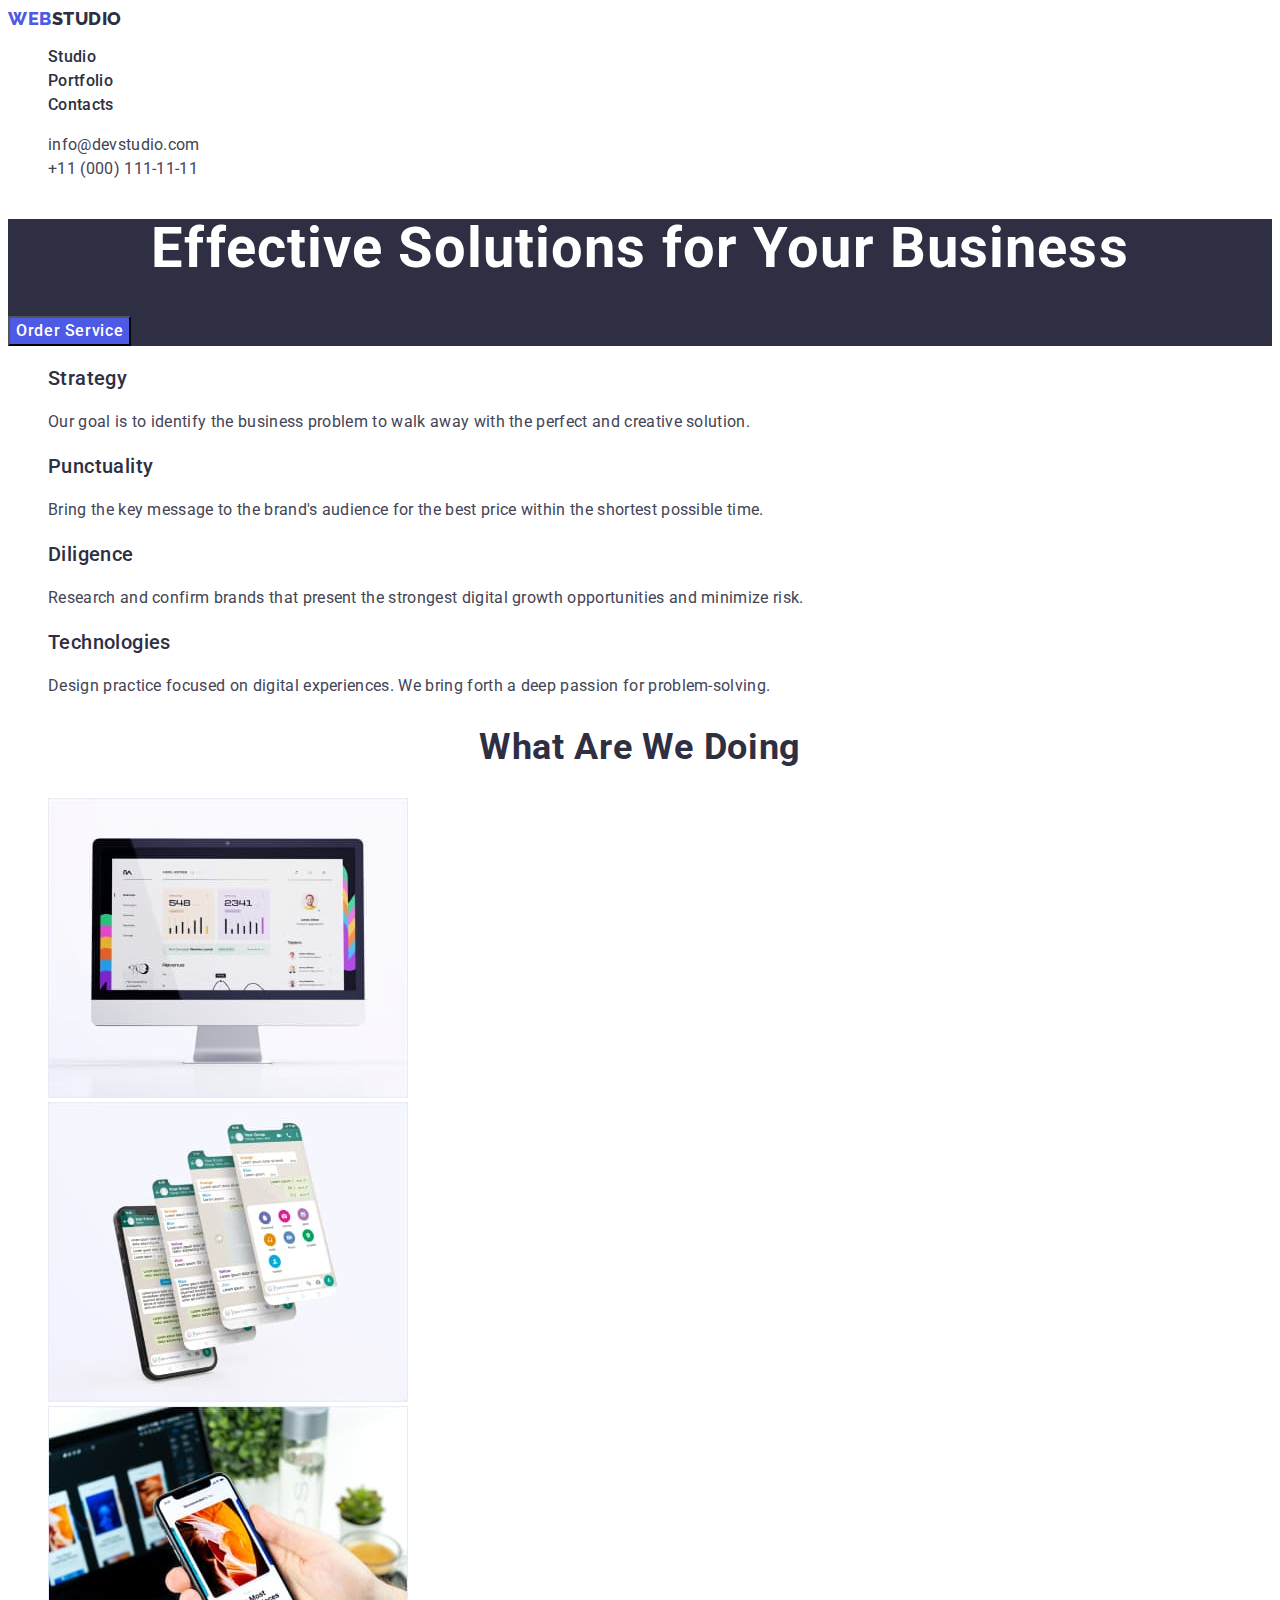
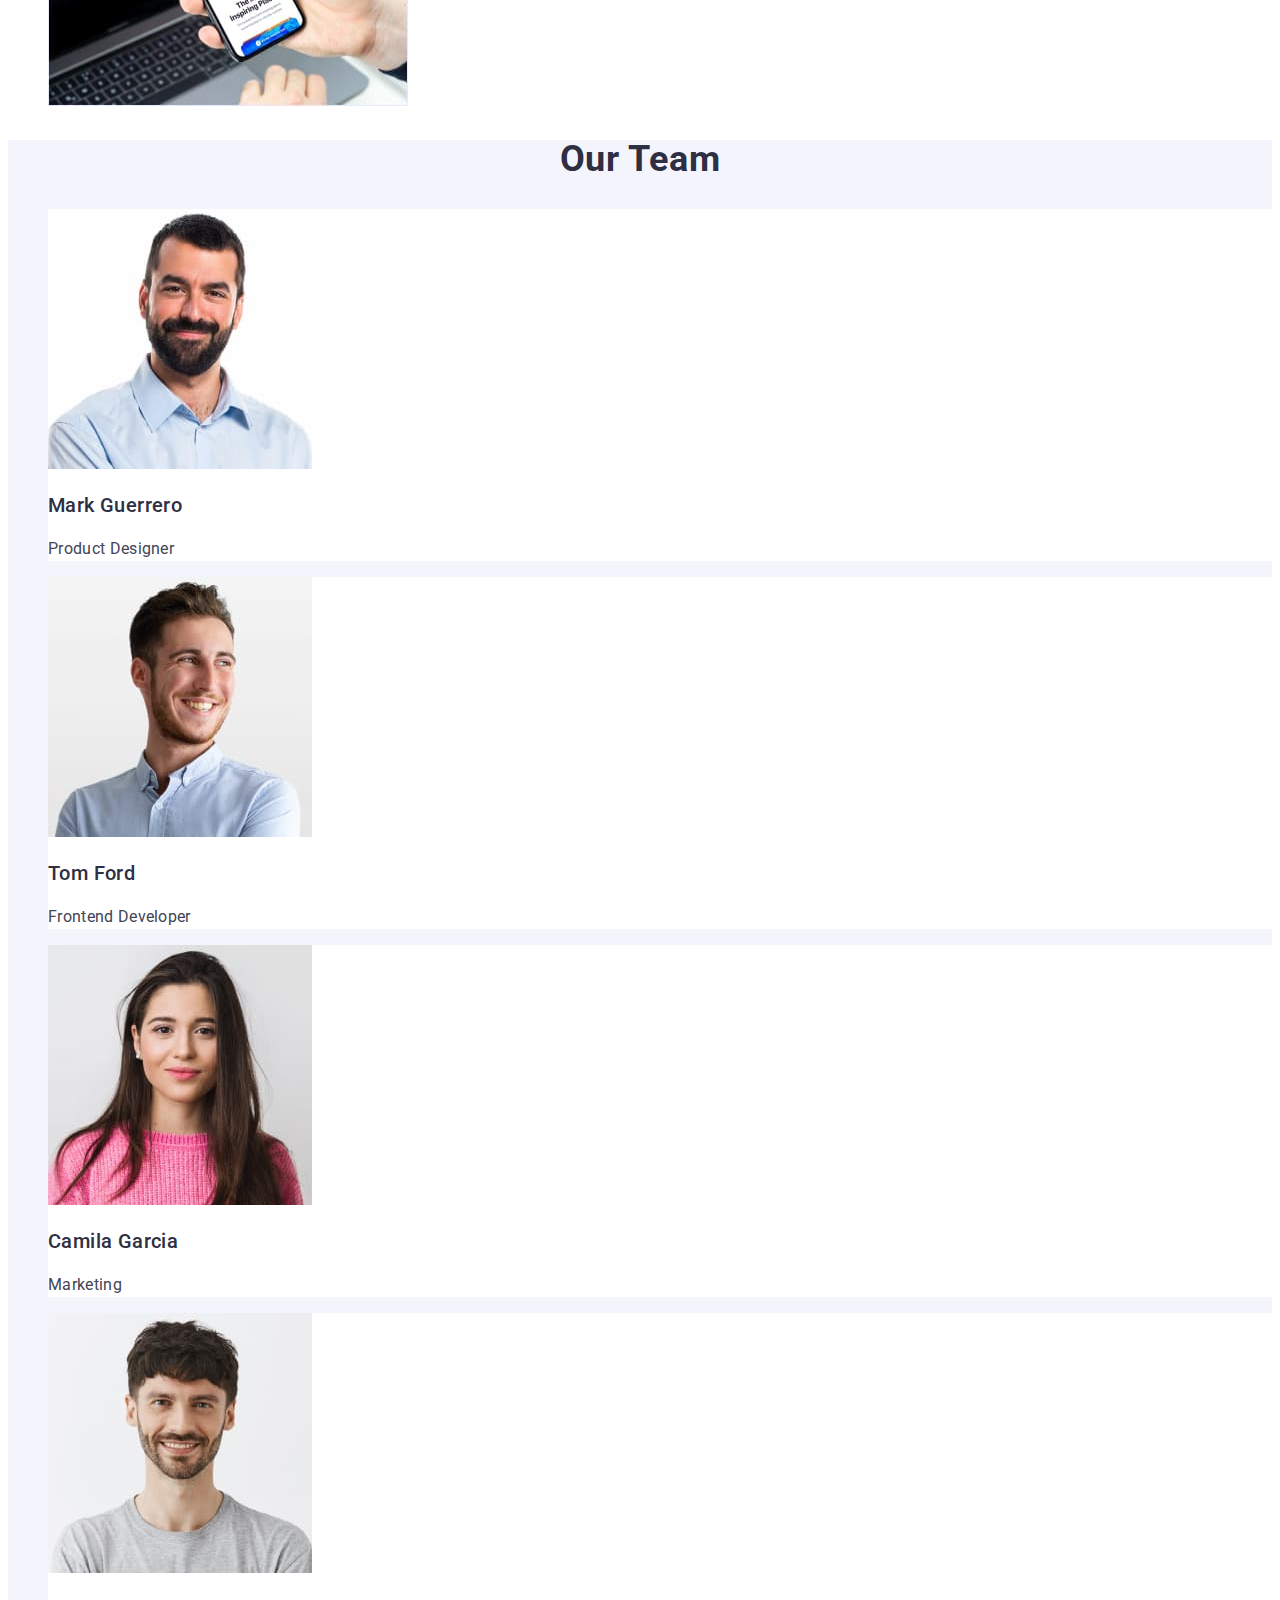
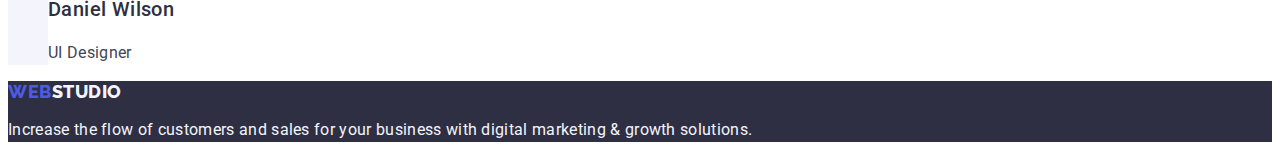
<file: index.html>
<!DOCTYPE html>
<html lang="en">

<head>
  <meta charset="UTF-8" />
  <meta http-equiv="X-UA-Compatible" content="IE=edge" />
  <meta name="viewport" content="width=device-width, initial-scale=1.0" />
  <title>WebStudio</title>
  <link rel="preconnect" href="https://fonts.googleapis.com">
  <link rel="preconnect" href="https://fonts.gstatic.com" crossorigin>
  <link href="https://fonts.googleapis.com/css2?family=Raleway:wght@800&family=Roboto:wght@400;500;700;900&display=swap"
    rel="stylesheet">
  <link rel="stylesheet" href="./css/styles.css">
</head>

<body>
  <!-- Header -->
  <header>
    <!-- Navigation -->
    <nav>
      <a href="./index.html" class="logo link">Web<span class="logo-header">Studio</span></a>
      <ul class="list">
        <li><a href="./index.html" class="nav-link link">Studio</a></li>
        <li><a href="./portfolio.html" class="nav-link link">Portfolio</a></li>
        <li><a href="" class="nav-link link">Contacts</a></li>
      </ul>
    </nav>
    <!-- Contacts -->
    <address class="contacts">
      <ul class="list">
        <li><a href="mailto:info@devstudio.com" class="contact-link link">info@devstudio.com</a></li>
        <li><a href="tel:+110001111111" class="contact-link link">+11 (000) 111-11-11</a></li>
      </ul>
    </address>
  </header>
  <!-- Main content -->
  <main>
    <!-- Hero -->
    <section class="hero">
      <h1 class="hero-title">Effective Solutions for Your Business</h1>
      <button type="button" class="hero-button">Order Service</button>
    </section>

    <!-- Our benefits -->
    <section class="section-benefits">
      <h2 hidden class="section-title">Our benefits</h2>
      <ul class="benefits-list list">
        <li class="benefit-item">
          <h3 class="benefit-title">Strategy</h3>
          <p class="benefit-text">
            Our goal is to identify the business problem to walk away with the
            perfect and creative solution.
          </p>
        </li>
        <li class="benefits-item">
          <h3 class="benefit-title">Punctuality</h3>
          <p class="benefit-text">
            Bring the key message to the brand's audience for the best price
            within the shortest possible time.
          </p>
        </li>
        <li class="benefits-item">
          <h3 class="benefit-title">Diligence</h3>
          <p class="benefit-text">
            Research and confirm brands that present the strongest digital
            growth opportunities and minimize risk.
          </p>
        </li>
        <li class="benefits-item">
          <h3 class="benefit-title">Technologies</h3>
          <p class="benefit-text">
            Design practice focused on digital experiences. We bring forth a
            deep passion for problem-solving.
          </p>
        </li>
      </ul>
    </section>

    <!-- What are we doing -->
    <section class="section-work">
      <h2 class="section-title">What are we doing</h2>
      <ul class="work-list list">
        <li>
          <img src="./images/what-are-we-doing/img-monitor.jpg" alt="website on a computer monitor" width="360"
            height="300" />
        </li>
        <li>
          <img src="./images/what-are-we-doing/img-application.jpg" alt="application for smartphone" width="360"
            height="300" />
        </li>
        <li>
          <img src="./images/what-are-we-doing/img-mobile-version.jpg" alt="mobile version of the website" width="360"
            height="300" />
        </li>
      </ul>
    </section>

    <!-- Our Team -->
    <section class="section-team">
      <h2 class="section-title">Our Team</h2>
      <ul class="team-list list">
        <li class="team-item">
          <img src="./images/our-team/img-mark-guerrero.jpg"
            alt="A smiling man with dark hair, a short haircut and a thick beard with a mustache" width="264"
            height="260" />
          <h3 class="item-team-title">Mark Guerrero</h3>
          <p class="item-team-text">Product Designer</p>
        </li>
        <li class="team-item">
          <img src="./images/our-team/img-tom-ford.jpg"
            alt="Smiling man with blond hair, a short haircut that is combed back and a beard with a mustache"
            width="264" height="260" />
          <h3 class="item-team-title">Tom Ford</h3>
          <p class="item-team-text">Frontend Developer</p>
        </li>
        <li class="team-item">
          <img src="./images/our-team/img-camila-garcia.jpg" alt="Smiling woman with dark, long, straight hair"
            width="264" height="260" />
          <h3 class="item-team-title">Camila Garcia</h3>
          <p class="item-team-text">Marketing</p>
        </li>
        <li class="team-item">
          <img src="./images/our-team/img-daniel-wilson.jpg"
            alt="A smiling man with short dark hair and a short beard with a mustache" width="264" height="260" />
          <h3 class="item-team-title">Daniel Wilson</h3>
          <p class="item-team-text">UI Designer</p>
        </li>
      </ul>
    </section>
  </main>

  <!-- Footer -->
  <footer class="footer">
    <a href="./index.html" class="logo link">Web<span class="logo-footer">Studio</span></a>
    <p class="footer-text">
      Increase the flow of customers and sales for your business with digital
      marketing &#38; growth solutions.
    </p>
  </footer>
</body>

</html>
</file>
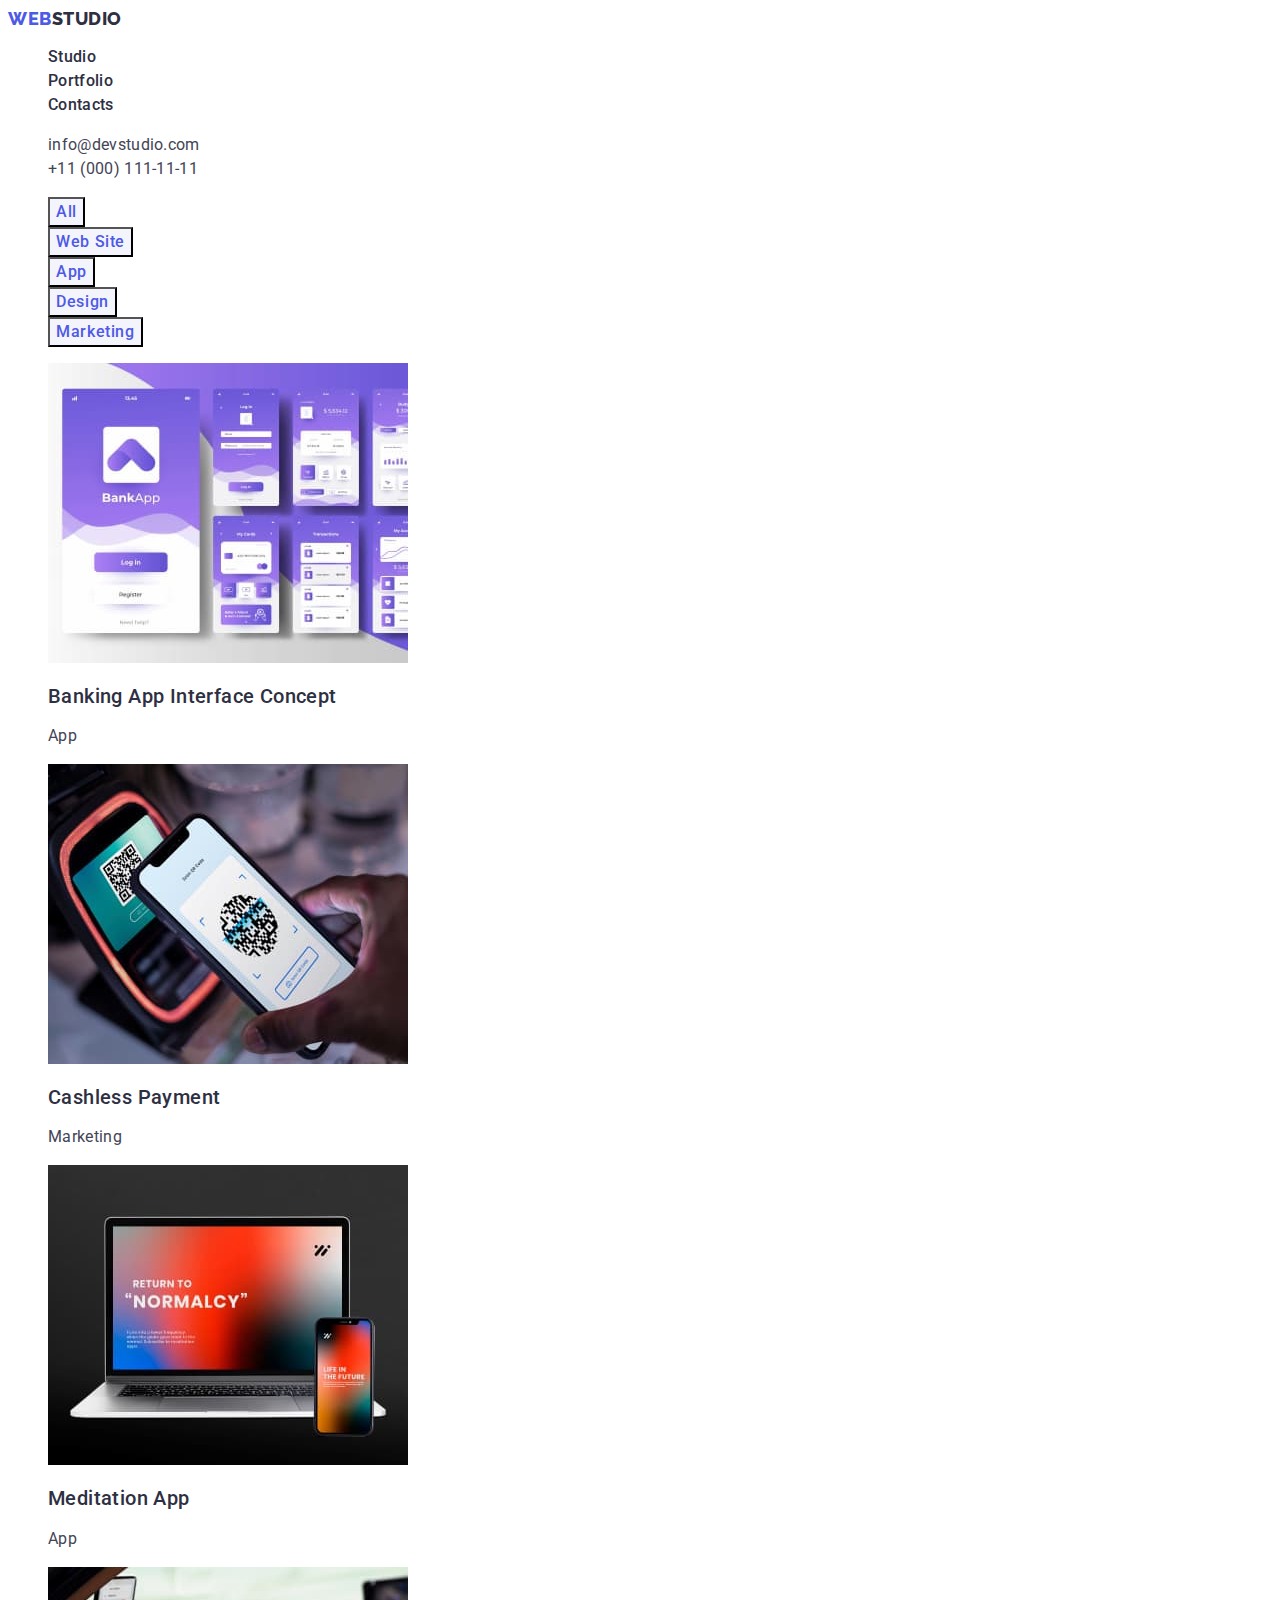
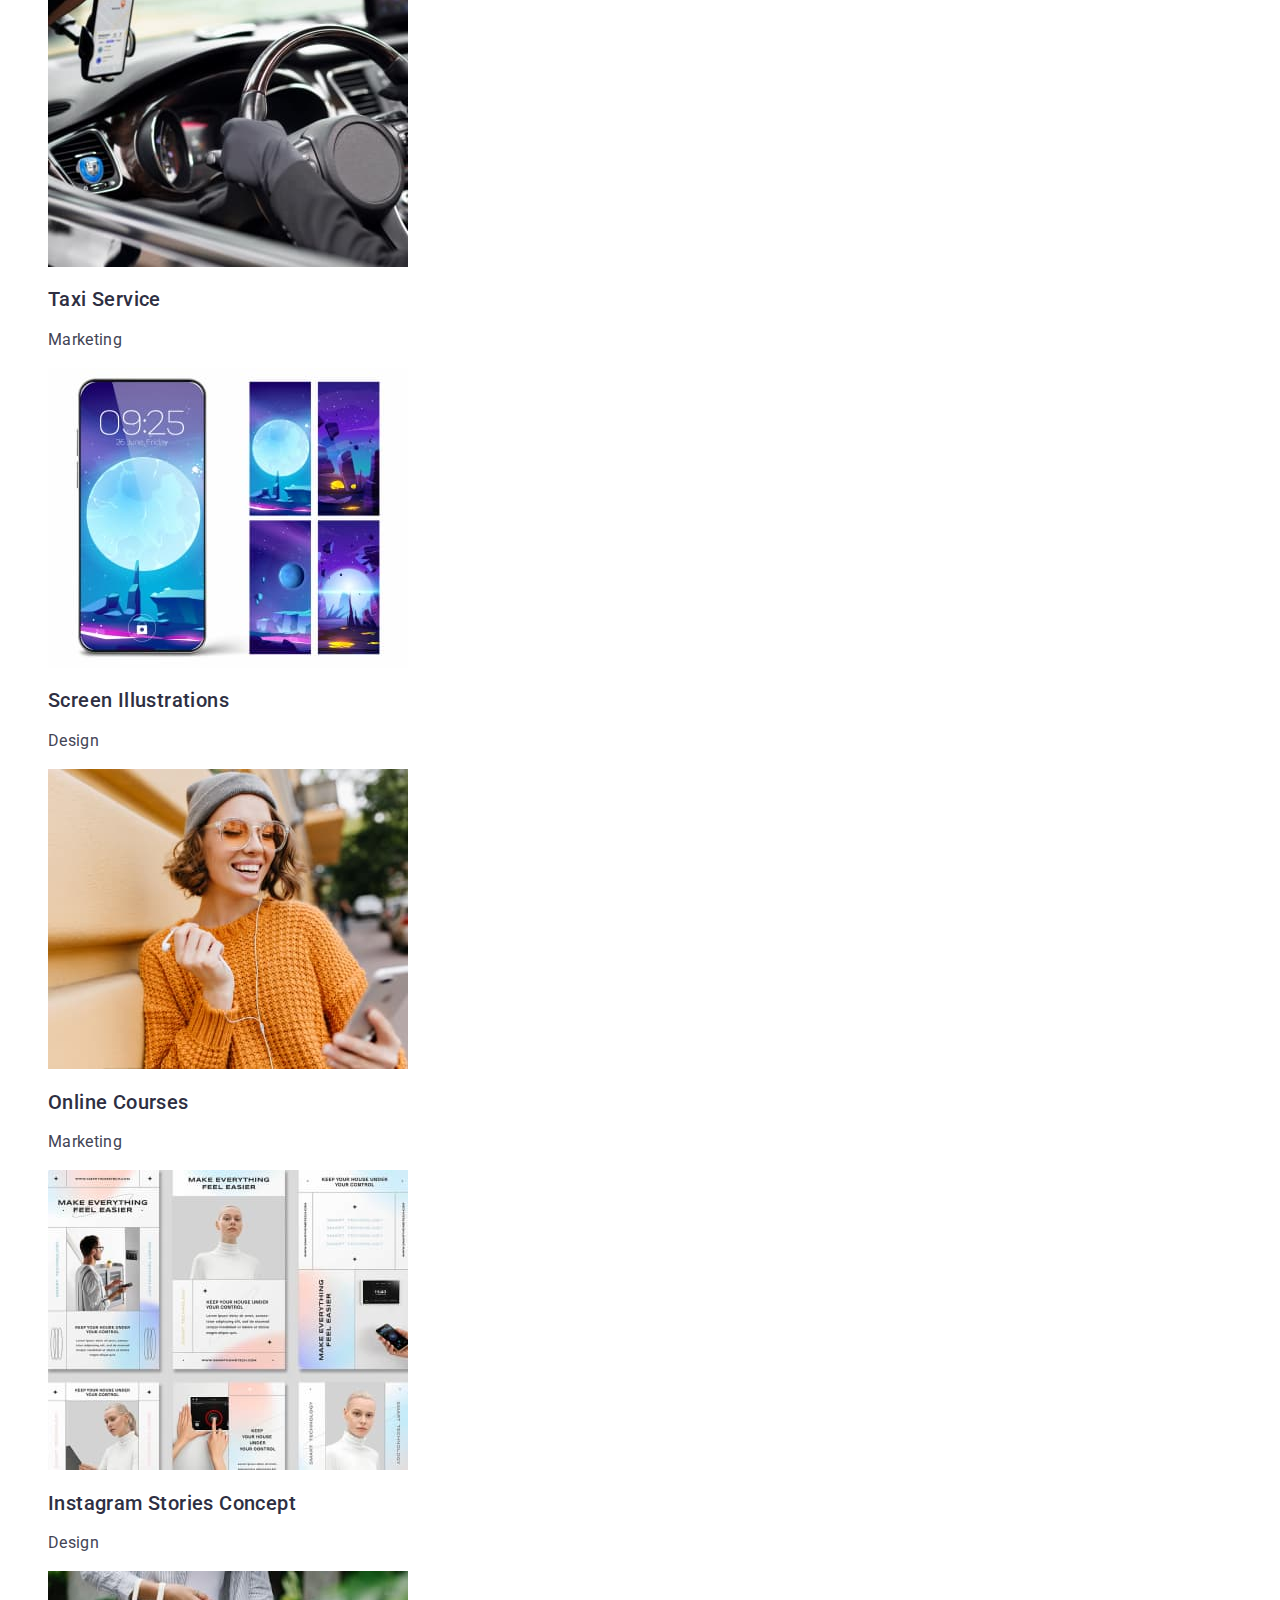
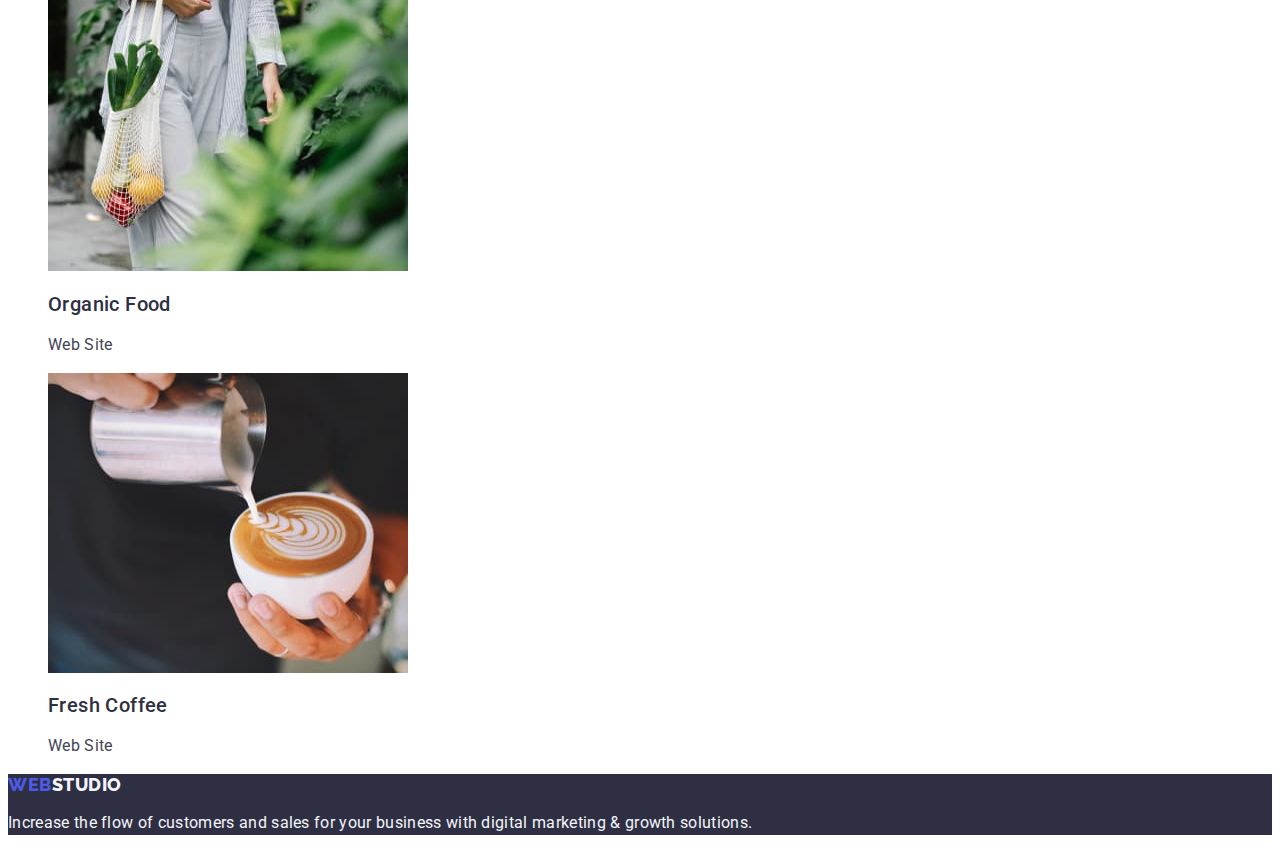
<file: portfolio.html>
<!DOCTYPE html>
<html lang="en">

<head>
    <meta charset="UTF-8" />
    <meta http-equiv="X-UA-Compatible" content="IE=edge" />
    <meta name="viewport" content="width=device-width, initial-scale=1.0" />
    <title>WebStudio</title>
    <link rel="preconnect" href="https://fonts.googleapis.com">
    <link rel="preconnect" href="https://fonts.gstatic.com" crossorigin>
    <link
        href="https://fonts.googleapis.com/css2?family=Raleway:wght@800&family=Roboto:wght@400;500;700;900&display=swap"
        rel="stylesheet">
    <link rel="stylesheet" href="./css/styles.css">
</head>

<body>
    <!-- Header -->
    <header>
        <!-- Navigation -->
        <nav>
            <a href="./index.html" class="logo link">Web<span class="logo-header">Studio</span></a>
            <ul class="list">
                <li><a href="./index.html" class="nav-link link">Studio</a></li>
                <li><a href="./portfolio.html" class="nav-link link">Portfolio</a></li>
                <li><a href="" class="nav-link link">Contacts</a></li>
            </ul>
        </nav>
        <!-- Contacts -->
        <address class="contacts">
            <ul class="list">
                <li><a href="mailto:info@devstudio.com" class="contact-link link">info@devstudio.com</a></li>
                <li><a href="tel:+110001111111" class="contact-link link">+11 (000) 111-11-11</a></li>
            </ul>
        </address>
    </header>

    <!-- Main content -->
    <main>
        <section class="section-portfolio">
            <h1 hidden>Portfolio</h1>
            <!-- Filter -->
            <ul class="portfolio-filtr list">
                <li><button type="button" class="portfolio-filtr-button">All</button></li>
                <li><button type="button" class="portfolio-filtr-button">Web Site</button></li>
                <li><button type="button" class="portfolio-filtr-button">App</button></li>
                <li><button type="button" class="portfolio-filtr-button">Design</button></li>
                <li><button type="button" class="portfolio-filtr-button">Marketing</button></li>
            </ul>
            <ul class="portfolio-list list">
                <li>
                    <a href="" class="portfolio-link link"><img src="./images/page-portfolio/img-8.jpg"
                            alt="Screenshots of the design of the banking application." width="360" height="300">
                        <h2 class="portfolio-title">Banking App Interface Concept</h2>
                        <p class="portfolio-text">App</p>
                    </a>
                </li>
                <li>
                    <a href="" class="portfolio-link link"><img src="./images/page-portfolio/img-7.jpg"
                            alt="A man's hand holds a smartphone that scans a qr-code to make a cashless payment."
                            width="360" height="300">
                        <h2 class="portfolio-title">Cashless Payment</h2>
                        <p class="portfolio-text">Marketing</p>
                    </a>
                </li>
                <li>
                    <a href="" class="portfolio-link link"><img src="./images/page-portfolio/img-6.jpg"
                            alt="The meditation site is displayed on the laptop, and the application of this site on the smartphone is displayed next to it."
                            width="360" height="300">
                        <h2 class="portfolio-title">Meditation App</h2>
                        <p class="portfolio-text">App</p>
                    </a>
                </li>
                <li>
                    <a href="" class="portfolio-link link"><img src="./images/page-portfolio/img-5.jpg"
                            alt="The driver in gloves holds the steering wheel, and a holder with a smartphone, which displays an application for taxi drivers, is fixed on the windshield."
                            width="360" height="300">
                        <h2 class="portfolio-title">Taxi Service</h2>
                        <p class="portfolio-text">Marketing</p>
                    </a>
                </li>
                <li>
                    <a href="" class="portfolio-link link"><img src="./images/page-portfolio/img-4.jpg"
                            alt="Smartphone and screenshots showing the theme of the device with the moon, rocks and stones."
                            width="360" height="300">
                        <h2 class="portfolio-title">Screen Illustrations</h2>
                        <p class="portfolio-text">Design</p>
                    </a>
                </li>
                <li>
                    <a href="" class="portfolio-link link"><img src="./images/page-portfolio/img-3.jpg"
                            alt="A smiling woman in sunglasses, a gray cap, and a knitted orange sweater stands on the street and, holding a smartphone in her hand, communicates via online communication."
                            width="360" height="300">
                        <h2 class="portfolio-title">Online Courses</h2>
                        <p class="portfolio-text">Marketing</p>
                    </a>
                </li>
                <li>
                    <a href="" class="portfolio-link link"><img src="./images/page-portfolio/img-2.jpg"
                            alt="screenshots of the smart technologies website design." width="360" height="300">
                        <h2 class="portfolio-title">Instagram Stories Concept</h2>
                        <p class="portfolio-text">Design</p>
                    </a>
                </li>
                <li>
                    <a href="" class="portfolio-link link"><img src="./images/page-portfolio/img-1.jpg"
                            alt="A woman in light-colored clothes walks with a bent hand, on which hangs a woven bag with vegetables."
                            width="360" height="300">
                        <h2 class="portfolio-title">Organic Food</h2>
                        <p class="portfolio-text">Web Site</p>
                    </a>
                </li>
                <li>
                    <a href="" class="portfolio-link link"><img src="./images/page-portfolio/img.jpg"
                            alt="The barista holds a cup of coffee in his left hand and pours milky coffee with his right hand, creating a pattern."
                            width="360" height="300">
                        <h2 class="portfolio-title">Fresh Coffee</h2>
                        <p class="portfolio-text">Web Site</p>
                    </a>
                </li>
            </ul>
        </section>
    </main>
    <!-- Footer -->
    <footer class="footer">
        <a href="./index.html" class="logo link">Web<span class="logo-footer">Studio</span></a>
        <p class="footer-text">
            Increase the flow of customers and sales for your business with digital
            marketing &#38; growth solutions.
        </p>
    </footer>
</body>

</html>
</file>
<file: css/styles.css>
:root {
  --color-iris: #4d5ae5;
  --color-ocean: #404bbf;
  --color-navy-blue: #2e2f42;
  --color-green: #31d0aa;
  --color-slate: #434455;
  --color-light-slate: #8e8f99;
  --color-cornflower: #e7e9fc;
  --color-cloud: #f4f4fd;
  --color-navy-blue-modal: #2e2f42;
  --color-grey: #2e2f42;
  --color-white: #ffffff;
  --color-dairy: #fcfcfc;
  --font-primary: Roboto, sans-serif;
  --font-secondary: Raleway, sans-serif;
}
/* General styles */
.link {
  text-decoration: none;
}
.list {
  list-style: none;
}
.section-title {
  color: var(--color-navy-blue);
  font-size: 36px;
  line-height: 1.11;
  text-align: center;
  letter-spacing: 0.02em;
  text-transform: capitalize;
}

/* Body */
body {
  font-family: var(--font-primary);
  color: var(--color-slate);
  background-color: var(--color-white);
}
/* Header */

/* Logo */
.logo {
  font-family: var(--font-secondary);
  font-weight: 800;
  color: var(--color-iris);
  font-size: 18px;
  line-height: 1.17;
  letter-spacing: 0.03em;
  text-transform: uppercase;
}
.logo-header {
  color: var(--color-navy-blue);
}
.logo-footer {
  color: var(--color-cloud);
}

/* Navigation */
.nav-link {
  font-weight: 500;
  color: var(--color-navy-blue);
  line-height: 1.5;
  letter-spacing: 0.02em;
}
.nav-link:hover,
.nav-link:focus,
.contact-link:hover,
.contact-link:focus {
  color: var(--color-ocean);
}

/* Contacts */
.contacts {
  font-style: normal;
}
.contact-link {
  color: var(--color-slate);
  line-height: 1.5;
  letter-spacing: 0.02em;
}

/* Hero */
.hero {
  background-color: var(--color-navy-blue);
}
.hero-title {
  color: var(--color-white);
  font-size: 56px;
  line-height: 1.07;
  text-align: center;
  letter-spacing: 0.02em;
}
.hero-button {
  font-family: inherit;
  font-weight: 500;
  color: var(--color-white);
  background-color: var(--color-iris);
  font-size: 16px;
  line-height: 1.5;
  letter-spacing: 0.04em;
  cursor: pointer;
}
.hero-button:hover,
.hero-button:focus {
  background-color: var(--color-ocean);
}

/* Our benefits */
.benefit-title {
  font-weight: 500;
  color: var(--color-navy-blue);
  font-size: 20px;
  line-height: 1.2;
  letter-spacing: 0.02em;
}
.benefit-text {
  font-size: 16px;
  line-height: 1.5;
  letter-spacing: 0.02em;
}

/* Our team */
.section-team {
  background-color: var(--color-cloud);
}
.team-item {
  background-color: var(--color-white);
}
.item-team-title {
  font-weight: 500;
  color: var(--color-navy-blue);
  font-size: 20px;
  line-height: 1.2;
  letter-spacing: 0.02em;
}
.item-team-text {
  color: var(--color-slate);
  font-size: 16px;
  line-height: 1.5;
  letter-spacing: 0.02em;
}

/* Footer */
.footer {
  background-color: var(--color-navy-blue);
}
.footer-text {
  color: var(--color-cloud);
  font-size: 16px;
  line-height: 1.5;
  letter-spacing: 0.02em;
}

/* Portfolio */

/* Portfolio filtr */
.portfolio-filtr-button {
  font-family: inherit;
  font-weight: 500;
  color: var(--color-iris);
  background-color: var(--color-cloud);
  font-size: 16px;
  line-height: 1.5;
  letter-spacing: 0.04em;
  cursor: pointer;
}
.portfolio-filtr-button:hover,
.portfolio-filtr-button:focus {
  color: var(--color-white);
  background-color: var(--color-ocean);
}
/* Portfolio gallery */
.portfolio-title {
  font-weight: 500;
  color: var(--color-navy-blue);
  font-size: 20px;
  line-height: 1.2;
  letter-spacing: 0.02em;
}
.portfolio-text {
  color: var(--color-slate);
  font-size: 16px;
  line-height: 1.5;
  letter-spacing: 0.02em;
}
</file>
